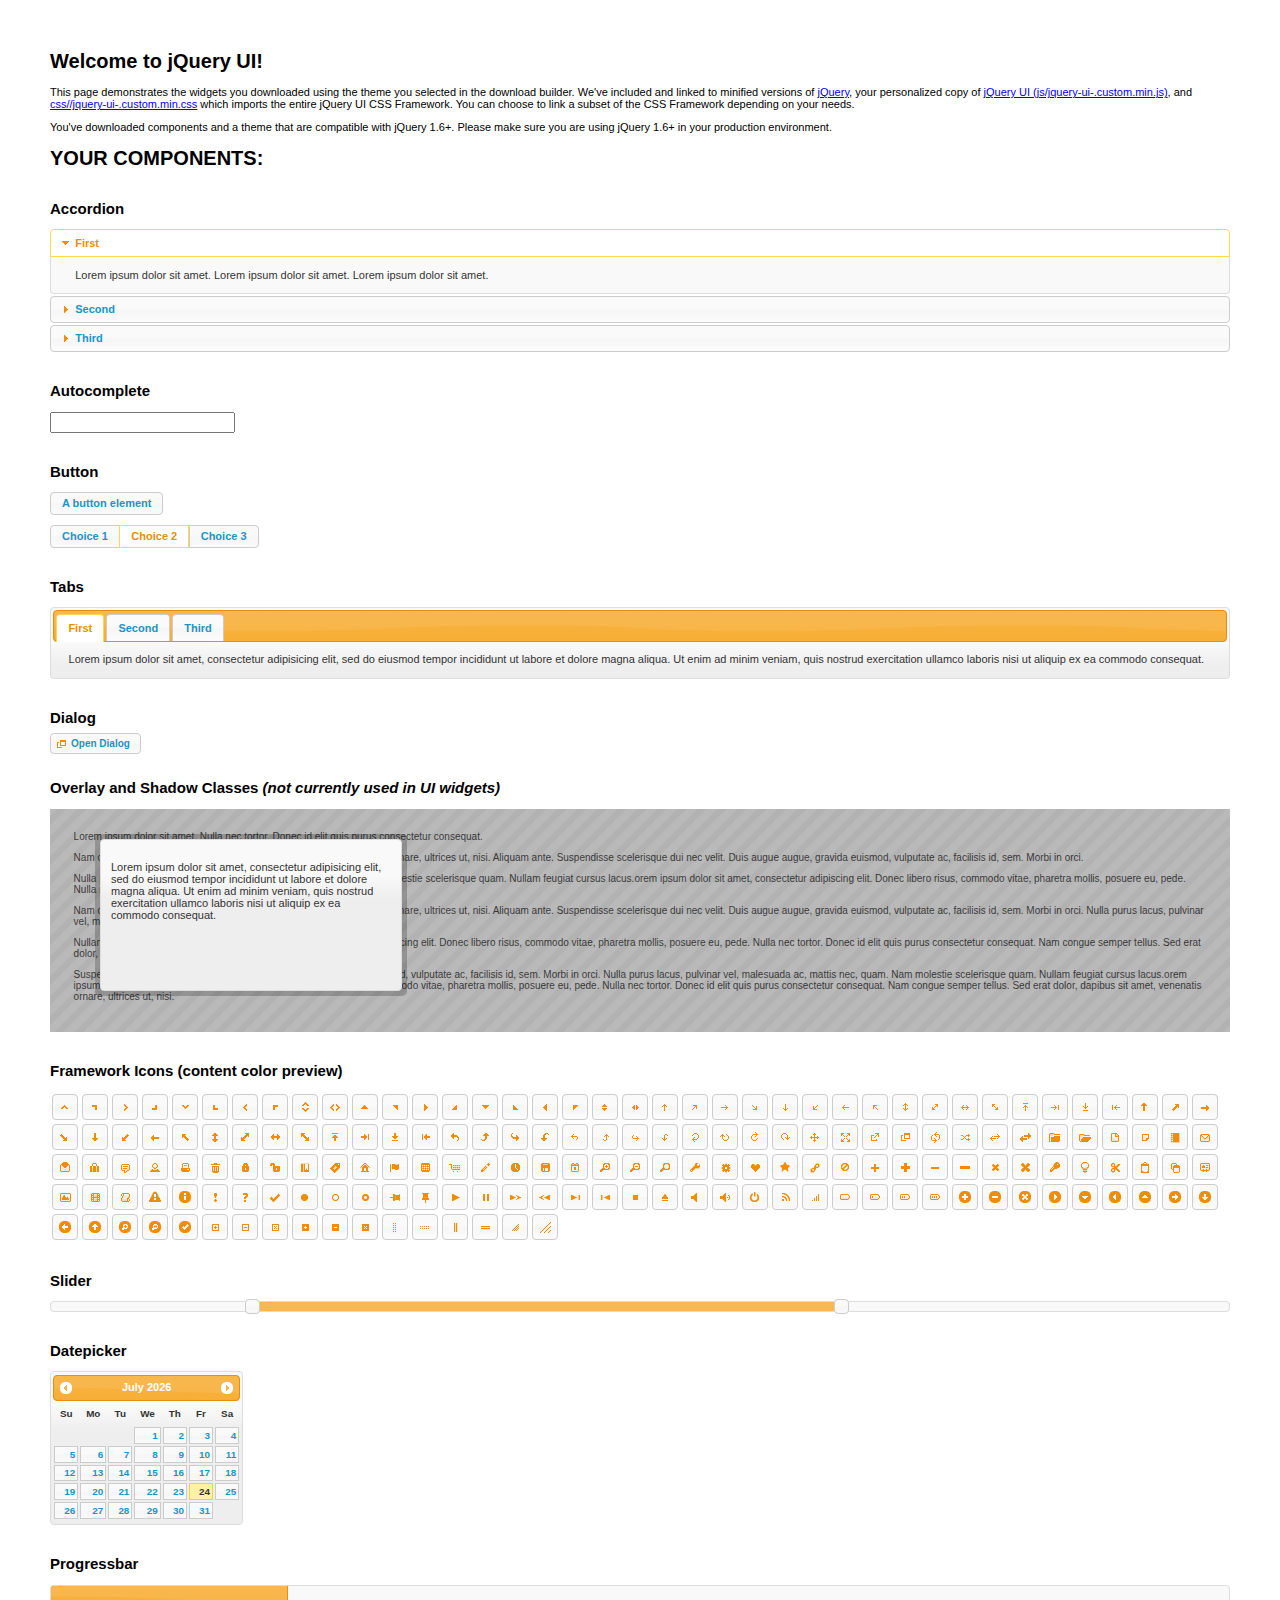
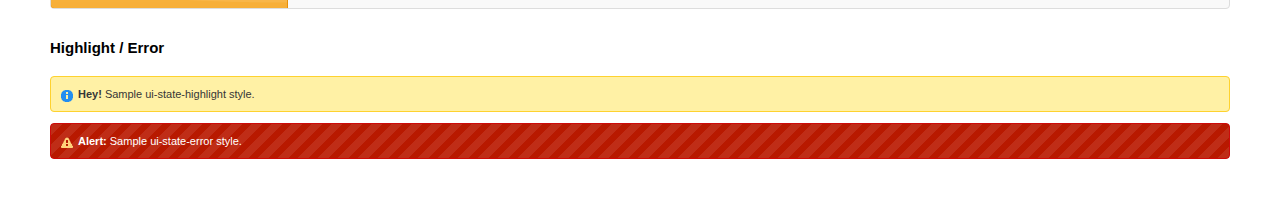
<file: NearsightedDate/public/javascripts/jquery-ui-1.10.3.custom/index.html>
<!doctype html>
<html lang="us">
<head>
	<meta charset="utf-8">
	<title>jQuery UI Example Page</title>
	<link href="css/ui-lightness/jquery-ui-1.10.3.custom.css" rel="stylesheet">
	<script src="js/jquery-1.9.1.js"></script>
	<script src="js/jquery-ui-1.10.3.custom.js"></script>
	<script>
	$(function() {
		
		$( "#accordion" ).accordion();
		

		
		var availableTags = [
			"ActionScript",
			"AppleScript",
			"Asp",
			"BASIC",
			"C",
			"C++",
			"Clojure",
			"COBOL",
			"ColdFusion",
			"Erlang",
			"Fortran",
			"Groovy",
			"Haskell",
			"Java",
			"JavaScript",
			"Lisp",
			"Perl",
			"PHP",
			"Python",
			"Ruby",
			"Scala",
			"Scheme"
		];
		$( "#autocomplete" ).autocomplete({
			source: availableTags
		});
		

		
		$( "#button" ).button();
		$( "#radioset" ).buttonset();
		

		
		$( "#tabs" ).tabs();
		

		
		$( "#dialog" ).dialog({
			autoOpen: false,
			width: 400,
			buttons: [
				{
					text: "Ok",
					click: function() {
						$( this ).dialog( "close" );
					}
				},
				{
					text: "Cancel",
					click: function() {
						$( this ).dialog( "close" );
					}
				}
			]
		});

		// Link to open the dialog
		$( "#dialog-link" ).click(function( event ) {
			$( "#dialog" ).dialog( "open" );
			event.preventDefault();
		});
		

		
		$( "#datepicker" ).datepicker({
			inline: true
		});
		

		
		$( "#slider" ).slider({
			range: true,
			values: [ 17, 67 ]
		});
		

		
		$( "#progressbar" ).progressbar({
			value: 20
		});
		

		// Hover states on the static widgets
		$( "#dialog-link, #icons li" ).hover(
			function() {
				$( this ).addClass( "ui-state-hover" );
			},
			function() {
				$( this ).removeClass( "ui-state-hover" );
			}
		);
	});
	</script>
	<style>
	body{
		font: 62.5% "Trebuchet MS", sans-serif;
		margin: 50px;
	}
	.demoHeaders {
		margin-top: 2em;
	}
	#dialog-link {
		padding: .4em 1em .4em 20px;
		text-decoration: none;
		position: relative;
	}
	#dialog-link span.ui-icon {
		margin: 0 5px 0 0;
		position: absolute;
		left: .2em;
		top: 50%;
		margin-top: -8px;
	}
	#icons {
		margin: 0;
		padding: 0;
	}
	#icons li {
		margin: 2px;
		position: relative;
		padding: 4px 0;
		cursor: pointer;
		float: left;
		list-style: none;
	}
	#icons span.ui-icon {
		float: left;
		margin: 0 4px;
	}
	.fakewindowcontain .ui-widget-overlay {
		position: absolute;
	}
	</style>
</head>
<body>

<h1>Welcome to jQuery UI!</h1>

<div class="ui-widget">
	<p>This page demonstrates the widgets you downloaded using the theme you selected in the download builder. We've included and linked to minified versions of <a href="js/jquery-1.9.1.js">jQuery</a>, your personalized copy of <a href="js/jquery-ui-.custom.min.js">jQuery UI (js/jquery-ui-.custom.min.js)</a>, and <a href="css//jquery-ui-.custom.min.css">css//jquery-ui-.custom.min.css</a> which imports the entire jQuery UI CSS Framework. You can choose to link a subset of the CSS Framework depending on your needs. </p>
	<p>You've downloaded components and a theme that are compatible with jQuery 1.6+. Please make sure you are using jQuery 1.6+ in your production environment.</p>
</div>

<h1>YOUR COMPONENTS:</h1>


<!-- Accordion -->
<h2 class="demoHeaders">Accordion</h2>
<div id="accordion">
	<h3>First</h3>
	<div>Lorem ipsum dolor sit amet. Lorem ipsum dolor sit amet. Lorem ipsum dolor sit amet.</div>
	<h3>Second</h3>
	<div>Phasellus mattis tincidunt nibh.</div>
	<h3>Third</h3>
	<div>Nam dui erat, auctor a, dignissim quis.</div>
</div>



<!-- Autocomplete -->
<h2 class="demoHeaders">Autocomplete</h2>
<div>
	<input id="autocomplete" title="type &quot;a&quot;">
</div>



<!-- Button -->
<h2 class="demoHeaders">Button</h2>
<button id="button">A button element</button>
<form style="margin-top: 1em;">
	<div id="radioset">
		<input type="radio" id="radio1" name="radio"><label for="radio1">Choice 1</label>
		<input type="radio" id="radio2" name="radio" checked="checked"><label for="radio2">Choice 2</label>
		<input type="radio" id="radio3" name="radio"><label for="radio3">Choice 3</label>
	</div>
</form>



<!-- Tabs -->
<h2 class="demoHeaders">Tabs</h2>
<div id="tabs">
	<ul>
		<li><a href="#tabs-1">First</a></li>
		<li><a href="#tabs-2">Second</a></li>
		<li><a href="#tabs-3">Third</a></li>
	</ul>
	<div id="tabs-1">Lorem ipsum dolor sit amet, consectetur adipisicing elit, sed do eiusmod tempor incididunt ut labore et dolore magna aliqua. Ut enim ad minim veniam, quis nostrud exercitation ullamco laboris nisi ut aliquip ex ea commodo consequat.</div>
	<div id="tabs-2">Phasellus mattis tincidunt nibh. Cras orci urna, blandit id, pretium vel, aliquet ornare, felis. Maecenas scelerisque sem non nisl. Fusce sed lorem in enim dictum bibendum.</div>
	<div id="tabs-3">Nam dui erat, auctor a, dignissim quis, sollicitudin eu, felis. Pellentesque nisi urna, interdum eget, sagittis et, consequat vestibulum, lacus. Mauris porttitor ullamcorper augue.</div>
</div>



<!-- Dialog NOTE: Dialog is not generated by UI in this demo so it can be visually styled in themeroller-->
<h2 class="demoHeaders">Dialog</h2>
<p><a href="#" id="dialog-link" class="ui-state-default ui-corner-all"><span class="ui-icon ui-icon-newwin"></span>Open Dialog</a></p>

<h2 class="demoHeaders">Overlay and Shadow Classes <em>(not currently used in UI widgets)</em></h2>
<div style="position: relative; width: 96%; height: 200px; padding:1% 2%; overflow:hidden;" class="fakewindowcontain">
	<p>Lorem ipsum dolor sit amet,  Nulla nec tortor. Donec id elit quis purus consectetur consequat. </p><p>Nam congue semper tellus. Sed erat dolor, dapibus sit amet, venenatis ornare, ultrices ut, nisi. Aliquam ante. Suspendisse scelerisque dui nec velit. Duis augue augue, gravida euismod, vulputate ac, facilisis id, sem. Morbi in orci. </p><p>Nulla purus lacus, pulvinar vel, malesuada ac, mattis nec, quam. Nam molestie scelerisque quam. Nullam feugiat cursus lacus.orem ipsum dolor sit amet, consectetur adipiscing elit. Donec libero risus, commodo vitae, pharetra mollis, posuere eu, pede. Nulla nec tortor. Donec id elit quis purus consectetur consequat. </p><p>Nam congue semper tellus. Sed erat dolor, dapibus sit amet, venenatis ornare, ultrices ut, nisi. Aliquam ante. Suspendisse scelerisque dui nec velit. Duis augue augue, gravida euismod, vulputate ac, facilisis id, sem. Morbi in orci. Nulla purus lacus, pulvinar vel, malesuada ac, mattis nec, quam. Nam molestie scelerisque quam. </p><p>Nullam feugiat cursus lacus.orem ipsum dolor sit amet, consectetur adipiscing elit. Donec libero risus, commodo vitae, pharetra mollis, posuere eu, pede. Nulla nec tortor. Donec id elit quis purus consectetur consequat. Nam congue semper tellus. Sed erat dolor, dapibus sit amet, venenatis ornare, ultrices ut, nisi. Aliquam ante. </p><p>Suspendisse scelerisque dui nec velit. Duis augue augue, gravida euismod, vulputate ac, facilisis id, sem. Morbi in orci. Nulla purus lacus, pulvinar vel, malesuada ac, mattis nec, quam. Nam molestie scelerisque quam. Nullam feugiat cursus lacus.orem ipsum dolor sit amet, consectetur adipiscing elit. Donec libero risus, commodo vitae, pharetra mollis, posuere eu, pede. Nulla nec tortor. Donec id elit quis purus consectetur consequat. Nam congue semper tellus. Sed erat dolor, dapibus sit amet, venenatis ornare, ultrices ut, nisi. </p>

	<!-- ui-dialog -->
	<div class="ui-overlay"><div class="ui-widget-overlay"></div><div class="ui-widget-shadow ui-corner-all" style="width: 302px; height: 152px; position: absolute; left: 50px; top: 30px;"></div></div>
	<div style="position: absolute; width: 280px; height: 130px;left: 50px; top: 30px; padding: 10px;" class="ui-widget ui-widget-content ui-corner-all">
		<div class="ui-dialog-content ui-widget-content" style="background: none; border: 0;">
			<p>Lorem ipsum dolor sit amet, consectetur adipisicing elit, sed do eiusmod tempor incididunt ut labore et dolore magna aliqua. Ut enim ad minim veniam, quis nostrud exercitation ullamco laboris nisi ut aliquip ex ea commodo consequat.</p>
		</div>
	</div>

</div>

<!-- ui-dialog -->
<div id="dialog" title="Dialog Title">
	<p>Lorem ipsum dolor sit amet, consectetur adipisicing elit, sed do eiusmod tempor incididunt ut labore et dolore magna aliqua. Ut enim ad minim veniam, quis nostrud exercitation ullamco laboris nisi ut aliquip ex ea commodo consequat.</p>
</div>



<h2 class="demoHeaders">Framework Icons (content color preview)</h2>
<ul id="icons" class="ui-widget ui-helper-clearfix">
	<li class="ui-state-default ui-corner-all" title=".ui-icon-carat-1-n"><span class="ui-icon ui-icon-carat-1-n"></span></li>
	<li class="ui-state-default ui-corner-all" title=".ui-icon-carat-1-ne"><span class="ui-icon ui-icon-carat-1-ne"></span></li>
	<li class="ui-state-default ui-corner-all" title=".ui-icon-carat-1-e"><span class="ui-icon ui-icon-carat-1-e"></span></li>
	<li class="ui-state-default ui-corner-all" title=".ui-icon-carat-1-se"><span class="ui-icon ui-icon-carat-1-se"></span></li>
	<li class="ui-state-default ui-corner-all" title=".ui-icon-carat-1-s"><span class="ui-icon ui-icon-carat-1-s"></span></li>
	<li class="ui-state-default ui-corner-all" title=".ui-icon-carat-1-sw"><span class="ui-icon ui-icon-carat-1-sw"></span></li>
	<li class="ui-state-default ui-corner-all" title=".ui-icon-carat-1-w"><span class="ui-icon ui-icon-carat-1-w"></span></li>
	<li class="ui-state-default ui-corner-all" title=".ui-icon-carat-1-nw"><span class="ui-icon ui-icon-carat-1-nw"></span></li>
	<li class="ui-state-default ui-corner-all" title=".ui-icon-carat-2-n-s"><span class="ui-icon ui-icon-carat-2-n-s"></span></li>
	<li class="ui-state-default ui-corner-all" title=".ui-icon-carat-2-e-w"><span class="ui-icon ui-icon-carat-2-e-w"></span></li>
	<li class="ui-state-default ui-corner-all" title=".ui-icon-triangle-1-n"><span class="ui-icon ui-icon-triangle-1-n"></span></li>
	<li class="ui-state-default ui-corner-all" title=".ui-icon-triangle-1-ne"><span class="ui-icon ui-icon-triangle-1-ne"></span></li>
	<li class="ui-state-default ui-corner-all" title=".ui-icon-triangle-1-e"><span class="ui-icon ui-icon-triangle-1-e"></span></li>
	<li class="ui-state-default ui-corner-all" title=".ui-icon-triangle-1-se"><span class="ui-icon ui-icon-triangle-1-se"></span></li>
	<li class="ui-state-default ui-corner-all" title=".ui-icon-triangle-1-s"><span class="ui-icon ui-icon-triangle-1-s"></span></li>
	<li class="ui-state-default ui-corner-all" title=".ui-icon-triangle-1-sw"><span class="ui-icon ui-icon-triangle-1-sw"></span></li>
	<li class="ui-state-default ui-corner-all" title=".ui-icon-triangle-1-w"><span class="ui-icon ui-icon-triangle-1-w"></span></li>
	<li class="ui-state-default ui-corner-all" title=".ui-icon-triangle-1-nw"><span class="ui-icon ui-icon-triangle-1-nw"></span></li>
	<li class="ui-state-default ui-corner-all" title=".ui-icon-triangle-2-n-s"><span class="ui-icon ui-icon-triangle-2-n-s"></span></li>
	<li class="ui-state-default ui-corner-all" title=".ui-icon-triangle-2-e-w"><span class="ui-icon ui-icon-triangle-2-e-w"></span></li>
	<li class="ui-state-default ui-corner-all" title=".ui-icon-arrow-1-n"><span class="ui-icon ui-icon-arrow-1-n"></span></li>
	<li class="ui-state-default ui-corner-all" title=".ui-icon-arrow-1-ne"><span class="ui-icon ui-icon-arrow-1-ne"></span></li>
	<li class="ui-state-default ui-corner-all" title=".ui-icon-arrow-1-e"><span class="ui-icon ui-icon-arrow-1-e"></span></li>
	<li class="ui-state-default ui-corner-all" title=".ui-icon-arrow-1-se"><span class="ui-icon ui-icon-arrow-1-se"></span></li>
	<li class="ui-state-default ui-corner-all" title=".ui-icon-arrow-1-s"><span class="ui-icon ui-icon-arrow-1-s"></span></li>
	<li class="ui-state-default ui-corner-all" title=".ui-icon-arrow-1-sw"><span class="ui-icon ui-icon-arrow-1-sw"></span></li>
	<li class="ui-state-default ui-corner-all" title=".ui-icon-arrow-1-w"><span class="ui-icon ui-icon-arrow-1-w"></span></li>
	<li class="ui-state-default ui-corner-all" title=".ui-icon-arrow-1-nw"><span class="ui-icon ui-icon-arrow-1-nw"></span></li>
	<li class="ui-state-default ui-corner-all" title=".ui-icon-arrow-2-n-s"><span class="ui-icon ui-icon-arrow-2-n-s"></span></li>
	<li class="ui-state-default ui-corner-all" title=".ui-icon-arrow-2-ne-sw"><span class="ui-icon ui-icon-arrow-2-ne-sw"></span></li>
	<li class="ui-state-default ui-corner-all" title=".ui-icon-arrow-2-e-w"><span class="ui-icon ui-icon-arrow-2-e-w"></span></li>
	<li class="ui-state-default ui-corner-all" title=".ui-icon-arrow-2-se-nw"><span class="ui-icon ui-icon-arrow-2-se-nw"></span></li>
	<li class="ui-state-default ui-corner-all" title=".ui-icon-arrowstop-1-n"><span class="ui-icon ui-icon-arrowstop-1-n"></span></li>
	<li class="ui-state-default ui-corner-all" title=".ui-icon-arrowstop-1-e"><span class="ui-icon ui-icon-arrowstop-1-e"></span></li>
	<li class="ui-state-default ui-corner-all" title=".ui-icon-arrowstop-1-s"><span class="ui-icon ui-icon-arrowstop-1-s"></span></li>
	<li class="ui-state-default ui-corner-all" title=".ui-icon-arrowstop-1-w"><span class="ui-icon ui-icon-arrowstop-1-w"></span></li>
	<li class="ui-state-default ui-corner-all" title=".ui-icon-arrowthick-1-n"><span class="ui-icon ui-icon-arrowthick-1-n"></span></li>
	<li class="ui-state-default ui-corner-all" title=".ui-icon-arrowthick-1-ne"><span class="ui-icon ui-icon-arrowthick-1-ne"></span></li>
	<li class="ui-state-default ui-corner-all" title=".ui-icon-arrowthick-1-e"><span class="ui-icon ui-icon-arrowthick-1-e"></span></li>
	<li class="ui-state-default ui-corner-all" title=".ui-icon-arrowthick-1-se"><span class="ui-icon ui-icon-arrowthick-1-se"></span></li>
	<li class="ui-state-default ui-corner-all" title=".ui-icon-arrowthick-1-s"><span class="ui-icon ui-icon-arrowthick-1-s"></span></li>
	<li class="ui-state-default ui-corner-all" title=".ui-icon-arrowthick-1-sw"><span class="ui-icon ui-icon-arrowthick-1-sw"></span></li>
	<li class="ui-state-default ui-corner-all" title=".ui-icon-arrowthick-1-w"><span class="ui-icon ui-icon-arrowthick-1-w"></span></li>
	<li class="ui-state-default ui-corner-all" title=".ui-icon-arrowthick-1-nw"><span class="ui-icon ui-icon-arrowthick-1-nw"></span></li>
	<li class="ui-state-default ui-corner-all" title=".ui-icon-arrowthick-2-n-s"><span class="ui-icon ui-icon-arrowthick-2-n-s"></span></li>
	<li class="ui-state-default ui-corner-all" title=".ui-icon-arrowthick-2-ne-sw"><span class="ui-icon ui-icon-arrowthick-2-ne-sw"></span></li>
	<li class="ui-state-default ui-corner-all" title=".ui-icon-arrowthick-2-e-w"><span class="ui-icon ui-icon-arrowthick-2-e-w"></span></li>
	<li class="ui-state-default ui-corner-all" title=".ui-icon-arrowthick-2-se-nw"><span class="ui-icon ui-icon-arrowthick-2-se-nw"></span></li>
	<li class="ui-state-default ui-corner-all" title=".ui-icon-arrowthickstop-1-n"><span class="ui-icon ui-icon-arrowthickstop-1-n"></span></li>
	<li class="ui-state-default ui-corner-all" title=".ui-icon-arrowthickstop-1-e"><span class="ui-icon ui-icon-arrowthickstop-1-e"></span></li>
	<li class="ui-state-default ui-corner-all" title=".ui-icon-arrowthickstop-1-s"><span class="ui-icon ui-icon-arrowthickstop-1-s"></span></li>
	<li class="ui-state-default ui-corner-all" title=".ui-icon-arrowthickstop-1-w"><span class="ui-icon ui-icon-arrowthickstop-1-w"></span></li>
	<li class="ui-state-default ui-corner-all" title=".ui-icon-arrowreturnthick-1-w"><span class="ui-icon ui-icon-arrowreturnthick-1-w"></span></li>
	<li class="ui-state-default ui-corner-all" title=".ui-icon-arrowreturnthick-1-n"><span class="ui-icon ui-icon-arrowreturnthick-1-n"></span></li>
	<li class="ui-state-default ui-corner-all" title=".ui-icon-arrowreturnthick-1-e"><span class="ui-icon ui-icon-arrowreturnthick-1-e"></span></li>
	<li class="ui-state-default ui-corner-all" title=".ui-icon-arrowreturnthick-1-s"><span class="ui-icon ui-icon-arrowreturnthick-1-s"></span></li>
	<li class="ui-state-default ui-corner-all" title=".ui-icon-arrowreturn-1-w"><span class="ui-icon ui-icon-arrowreturn-1-w"></span></li>
	<li class="ui-state-default ui-corner-all" title=".ui-icon-arrowreturn-1-n"><span class="ui-icon ui-icon-arrowreturn-1-n"></span></li>
	<li class="ui-state-default ui-corner-all" title=".ui-icon-arrowreturn-1-e"><span class="ui-icon ui-icon-arrowreturn-1-e"></span></li>
	<li class="ui-state-default ui-corner-all" title=".ui-icon-arrowreturn-1-s"><span class="ui-icon ui-icon-arrowreturn-1-s"></span></li>
	<li class="ui-state-default ui-corner-all" title=".ui-icon-arrowrefresh-1-w"><span class="ui-icon ui-icon-arrowrefresh-1-w"></span></li>
	<li class="ui-state-default ui-corner-all" title=".ui-icon-arrowrefresh-1-n"><span class="ui-icon ui-icon-arrowrefresh-1-n"></span></li>
	<li class="ui-state-default ui-corner-all" title=".ui-icon-arrowrefresh-1-e"><span class="ui-icon ui-icon-arrowrefresh-1-e"></span></li>
	<li class="ui-state-default ui-corner-all" title=".ui-icon-arrowrefresh-1-s"><span class="ui-icon ui-icon-arrowrefresh-1-s"></span></li>
	<li class="ui-state-default ui-corner-all" title=".ui-icon-arrow-4"><span class="ui-icon ui-icon-arrow-4"></span></li>
	<li class="ui-state-default ui-corner-all" title=".ui-icon-arrow-4-diag"><span class="ui-icon ui-icon-arrow-4-diag"></span></li>
	<li class="ui-state-default ui-corner-all" title=".ui-icon-extlink"><span class="ui-icon ui-icon-extlink"></span></li>
	<li class="ui-state-default ui-corner-all" title=".ui-icon-newwin"><span class="ui-icon ui-icon-newwin"></span></li>
	<li class="ui-state-default ui-corner-all" title=".ui-icon-refresh"><span class="ui-icon ui-icon-refresh"></span></li>
	<li class="ui-state-default ui-corner-all" title=".ui-icon-shuffle"><span class="ui-icon ui-icon-shuffle"></span></li>
	<li class="ui-state-default ui-corner-all" title=".ui-icon-transfer-e-w"><span class="ui-icon ui-icon-transfer-e-w"></span></li>
	<li class="ui-state-default ui-corner-all" title=".ui-icon-transferthick-e-w"><span class="ui-icon ui-icon-transferthick-e-w"></span></li>
	<li class="ui-state-default ui-corner-all" title=".ui-icon-folder-collapsed"><span class="ui-icon ui-icon-folder-collapsed"></span></li>
	<li class="ui-state-default ui-corner-all" title=".ui-icon-folder-open"><span class="ui-icon ui-icon-folder-open"></span></li>
	<li class="ui-state-default ui-corner-all" title=".ui-icon-document"><span class="ui-icon ui-icon-document"></span></li>
	<li class="ui-state-default ui-corner-all" title=".ui-icon-document-b"><span class="ui-icon ui-icon-document-b"></span></li>
	<li class="ui-state-default ui-corner-all" title=".ui-icon-note"><span class="ui-icon ui-icon-note"></span></li>
	<li class="ui-state-default ui-corner-all" title=".ui-icon-mail-closed"><span class="ui-icon ui-icon-mail-closed"></span></li>
	<li class="ui-state-default ui-corner-all" title=".ui-icon-mail-open"><span class="ui-icon ui-icon-mail-open"></span></li>
	<li class="ui-state-default ui-corner-all" title=".ui-icon-suitcase"><span class="ui-icon ui-icon-suitcase"></span></li>
	<li class="ui-state-default ui-corner-all" title=".ui-icon-comment"><span class="ui-icon ui-icon-comment"></span></li>
	<li class="ui-state-default ui-corner-all" title=".ui-icon-person"><span class="ui-icon ui-icon-person"></span></li>
	<li class="ui-state-default ui-corner-all" title=".ui-icon-print"><span class="ui-icon ui-icon-print"></span></li>
	<li class="ui-state-default ui-corner-all" title=".ui-icon-trash"><span class="ui-icon ui-icon-trash"></span></li>
	<li class="ui-state-default ui-corner-all" title=".ui-icon-locked"><span class="ui-icon ui-icon-locked"></span></li>
	<li class="ui-state-default ui-corner-all" title=".ui-icon-unlocked"><span class="ui-icon ui-icon-unlocked"></span></li>
	<li class="ui-state-default ui-corner-all" title=".ui-icon-bookmark"><span class="ui-icon ui-icon-bookmark"></span></li>
	<li class="ui-state-default ui-corner-all" title=".ui-icon-tag"><span class="ui-icon ui-icon-tag"></span></li>
	<li class="ui-state-default ui-corner-all" title=".ui-icon-home"><span class="ui-icon ui-icon-home"></span></li>
	<li class="ui-state-default ui-corner-all" title=".ui-icon-flag"><span class="ui-icon ui-icon-flag"></span></li>
	<li class="ui-state-default ui-corner-all" title=".ui-icon-calculator"><span class="ui-icon ui-icon-calculator"></span></li>
	<li class="ui-state-default ui-corner-all" title=".ui-icon-cart"><span class="ui-icon ui-icon-cart"></span></li>
	<li class="ui-state-default ui-corner-all" title=".ui-icon-pencil"><span class="ui-icon ui-icon-pencil"></span></li>
	<li class="ui-state-default ui-corner-all" title=".ui-icon-clock"><span class="ui-icon ui-icon-clock"></span></li>
	<li class="ui-state-default ui-corner-all" title=".ui-icon-disk"><span class="ui-icon ui-icon-disk"></span></li>
	<li class="ui-state-default ui-corner-all" title=".ui-icon-calendar"><span class="ui-icon ui-icon-calendar"></span></li>
	<li class="ui-state-default ui-corner-all" title=".ui-icon-zoomin"><span class="ui-icon ui-icon-zoomin"></span></li>
	<li class="ui-state-default ui-corner-all" title=".ui-icon-zoomout"><span class="ui-icon ui-icon-zoomout"></span></li>
	<li class="ui-state-default ui-corner-all" title=".ui-icon-search"><span class="ui-icon ui-icon-search"></span></li>
	<li class="ui-state-default ui-corner-all" title=".ui-icon-wrench"><span class="ui-icon ui-icon-wrench"></span></li>
	<li class="ui-state-default ui-corner-all" title=".ui-icon-gear"><span class="ui-icon ui-icon-gear"></span></li>
	<li class="ui-state-default ui-corner-all" title=".ui-icon-heart"><span class="ui-icon ui-icon-heart"></span></li>
	<li class="ui-state-default ui-corner-all" title=".ui-icon-star"><span class="ui-icon ui-icon-star"></span></li>
	<li class="ui-state-default ui-corner-all" title=".ui-icon-link"><span class="ui-icon ui-icon-link"></span></li>
	<li class="ui-state-default ui-corner-all" title=".ui-icon-cancel"><span class="ui-icon ui-icon-cancel"></span></li>
	<li class="ui-state-default ui-corner-all" title=".ui-icon-plus"><span class="ui-icon ui-icon-plus"></span></li>
	<li class="ui-state-default ui-corner-all" title=".ui-icon-plusthick"><span class="ui-icon ui-icon-plusthick"></span></li>
	<li class="ui-state-default ui-corner-all" title=".ui-icon-minus"><span class="ui-icon ui-icon-minus"></span></li>
	<li class="ui-state-default ui-corner-all" title=".ui-icon-minusthick"><span class="ui-icon ui-icon-minusthick"></span></li>
	<li class="ui-state-default ui-corner-all" title=".ui-icon-close"><span class="ui-icon ui-icon-close"></span></li>
	<li class="ui-state-default ui-corner-all" title=".ui-icon-closethick"><span class="ui-icon ui-icon-closethick"></span></li>
	<li class="ui-state-default ui-corner-all" title=".ui-icon-key"><span class="ui-icon ui-icon-key"></span></li>
	<li class="ui-state-default ui-corner-all" title=".ui-icon-lightbulb"><span class="ui-icon ui-icon-lightbulb"></span></li>
	<li class="ui-state-default ui-corner-all" title=".ui-icon-scissors"><span class="ui-icon ui-icon-scissors"></span></li>
	<li class="ui-state-default ui-corner-all" title=".ui-icon-clipboard"><span class="ui-icon ui-icon-clipboard"></span></li>
	<li class="ui-state-default ui-corner-all" title=".ui-icon-copy"><span class="ui-icon ui-icon-copy"></span></li>
	<li class="ui-state-default ui-corner-all" title=".ui-icon-contact"><span class="ui-icon ui-icon-contact"></span></li>
	<li class="ui-state-default ui-corner-all" title=".ui-icon-image"><span class="ui-icon ui-icon-image"></span></li>
	<li class="ui-state-default ui-corner-all" title=".ui-icon-video"><span class="ui-icon ui-icon-video"></span></li>
	<li class="ui-state-default ui-corner-all" title=".ui-icon-script"><span class="ui-icon ui-icon-script"></span></li>
	<li class="ui-state-default ui-corner-all" title=".ui-icon-alert"><span class="ui-icon ui-icon-alert"></span></li>
	<li class="ui-state-default ui-corner-all" title=".ui-icon-info"><span class="ui-icon ui-icon-info"></span></li>
	<li class="ui-state-default ui-corner-all" title=".ui-icon-notice"><span class="ui-icon ui-icon-notice"></span></li>
	<li class="ui-state-default ui-corner-all" title=".ui-icon-help"><span class="ui-icon ui-icon-help"></span></li>
	<li class="ui-state-default ui-corner-all" title=".ui-icon-check"><span class="ui-icon ui-icon-check"></span></li>
	<li class="ui-state-default ui-corner-all" title=".ui-icon-bullet"><span class="ui-icon ui-icon-bullet"></span></li>
	<li class="ui-state-default ui-corner-all" title=".ui-icon-radio-off"><span class="ui-icon ui-icon-radio-off"></span></li>
	<li class="ui-state-default ui-corner-all" title=".ui-icon-radio-on"><span class="ui-icon ui-icon-radio-on"></span></li>
	<li class="ui-state-default ui-corner-all" title=".ui-icon-pin-w"><span class="ui-icon ui-icon-pin-w"></span></li>
	<li class="ui-state-default ui-corner-all" title=".ui-icon-pin-s"><span class="ui-icon ui-icon-pin-s"></span></li>
	<li class="ui-state-default ui-corner-all" title=".ui-icon-play"><span class="ui-icon ui-icon-play"></span></li>
	<li class="ui-state-default ui-corner-all" title=".ui-icon-pause"><span class="ui-icon ui-icon-pause"></span></li>
	<li class="ui-state-default ui-corner-all" title=".ui-icon-seek-next"><span class="ui-icon ui-icon-seek-next"></span></li>
	<li class="ui-state-default ui-corner-all" title=".ui-icon-seek-prev"><span class="ui-icon ui-icon-seek-prev"></span></li>
	<li class="ui-state-default ui-corner-all" title=".ui-icon-seek-end"><span class="ui-icon ui-icon-seek-end"></span></li>
	<li class="ui-state-default ui-corner-all" title=".ui-icon-seek-first"><span class="ui-icon ui-icon-seek-first"></span></li>
	<li class="ui-state-default ui-corner-all" title=".ui-icon-stop"><span class="ui-icon ui-icon-stop"></span></li>
	<li class="ui-state-default ui-corner-all" title=".ui-icon-eject"><span class="ui-icon ui-icon-eject"></span></li>
	<li class="ui-state-default ui-corner-all" title=".ui-icon-volume-off"><span class="ui-icon ui-icon-volume-off"></span></li>
	<li class="ui-state-default ui-corner-all" title=".ui-icon-volume-on"><span class="ui-icon ui-icon-volume-on"></span></li>
	<li class="ui-state-default ui-corner-all" title=".ui-icon-power"><span class="ui-icon ui-icon-power"></span></li>
	<li class="ui-state-default ui-corner-all" title=".ui-icon-signal-diag"><span class="ui-icon ui-icon-signal-diag"></span></li>
	<li class="ui-state-default ui-corner-all" title=".ui-icon-signal"><span class="ui-icon ui-icon-signal"></span></li>
	<li class="ui-state-default ui-corner-all" title=".ui-icon-battery-0"><span class="ui-icon ui-icon-battery-0"></span></li>
	<li class="ui-state-default ui-corner-all" title=".ui-icon-battery-1"><span class="ui-icon ui-icon-battery-1"></span></li>
	<li class="ui-state-default ui-corner-all" title=".ui-icon-battery-2"><span class="ui-icon ui-icon-battery-2"></span></li>
	<li class="ui-state-default ui-corner-all" title=".ui-icon-battery-3"><span class="ui-icon ui-icon-battery-3"></span></li>
	<li class="ui-state-default ui-corner-all" title=".ui-icon-circle-plus"><span class="ui-icon ui-icon-circle-plus"></span></li>
	<li class="ui-state-default ui-corner-all" title=".ui-icon-circle-minus"><span class="ui-icon ui-icon-circle-minus"></span></li>
	<li class="ui-state-default ui-corner-all" title=".ui-icon-circle-close"><span class="ui-icon ui-icon-circle-close"></span></li>
	<li class="ui-state-default ui-corner-all" title=".ui-icon-circle-triangle-e"><span class="ui-icon ui-icon-circle-triangle-e"></span></li>
	<li class="ui-state-default ui-corner-all" title=".ui-icon-circle-triangle-s"><span class="ui-icon ui-icon-circle-triangle-s"></span></li>
	<li class="ui-state-default ui-corner-all" title=".ui-icon-circle-triangle-w"><span class="ui-icon ui-icon-circle-triangle-w"></span></li>
	<li class="ui-state-default ui-corner-all" title=".ui-icon-circle-triangle-n"><span class="ui-icon ui-icon-circle-triangle-n"></span></li>
	<li class="ui-state-default ui-corner-all" title=".ui-icon-circle-arrow-e"><span class="ui-icon ui-icon-circle-arrow-e"></span></li>
	<li class="ui-state-default ui-corner-all" title=".ui-icon-circle-arrow-s"><span class="ui-icon ui-icon-circle-arrow-s"></span></li>
	<li class="ui-state-default ui-corner-all" title=".ui-icon-circle-arrow-w"><span class="ui-icon ui-icon-circle-arrow-w"></span></li>
	<li class="ui-state-default ui-corner-all" title=".ui-icon-circle-arrow-n"><span class="ui-icon ui-icon-circle-arrow-n"></span></li>
	<li class="ui-state-default ui-corner-all" title=".ui-icon-circle-zoomin"><span class="ui-icon ui-icon-circle-zoomin"></span></li>
	<li class="ui-state-default ui-corner-all" title=".ui-icon-circle-zoomout"><span class="ui-icon ui-icon-circle-zoomout"></span></li>
	<li class="ui-state-default ui-corner-all" title=".ui-icon-circle-check"><span class="ui-icon ui-icon-circle-check"></span></li>
	<li class="ui-state-default ui-corner-all" title=".ui-icon-circlesmall-plus"><span class="ui-icon ui-icon-circlesmall-plus"></span></li>
	<li class="ui-state-default ui-corner-all" title=".ui-icon-circlesmall-minus"><span class="ui-icon ui-icon-circlesmall-minus"></span></li>
	<li class="ui-state-default ui-corner-all" title=".ui-icon-circlesmall-close"><span class="ui-icon ui-icon-circlesmall-close"></span></li>
	<li class="ui-state-default ui-corner-all" title=".ui-icon-squaresmall-plus"><span class="ui-icon ui-icon-squaresmall-plus"></span></li>
	<li class="ui-state-default ui-corner-all" title=".ui-icon-squaresmall-minus"><span class="ui-icon ui-icon-squaresmall-minus"></span></li>
	<li class="ui-state-default ui-corner-all" title=".ui-icon-squaresmall-close"><span class="ui-icon ui-icon-squaresmall-close"></span></li>
	<li class="ui-state-default ui-corner-all" title=".ui-icon-grip-dotted-vertical"><span class="ui-icon ui-icon-grip-dotted-vertical"></span></li>
	<li class="ui-state-default ui-corner-all" title=".ui-icon-grip-dotted-horizontal"><span class="ui-icon ui-icon-grip-dotted-horizontal"></span></li>
	<li class="ui-state-default ui-corner-all" title=".ui-icon-grip-solid-vertical"><span class="ui-icon ui-icon-grip-solid-vertical"></span></li>
	<li class="ui-state-default ui-corner-all" title=".ui-icon-grip-solid-horizontal"><span class="ui-icon ui-icon-grip-solid-horizontal"></span></li>
	<li class="ui-state-default ui-corner-all" title=".ui-icon-gripsmall-diagonal-se"><span class="ui-icon ui-icon-gripsmall-diagonal-se"></span></li>
	<li class="ui-state-default ui-corner-all" title=".ui-icon-grip-diagonal-se"><span class="ui-icon ui-icon-grip-diagonal-se"></span></li>
</ul>


<!-- Slider -->
<h2 class="demoHeaders">Slider</h2>
<div id="slider"></div>



<!-- Datepicker -->
<h2 class="demoHeaders">Datepicker</h2>
<div id="datepicker"></div>



<!-- Progressbar -->
<h2 class="demoHeaders">Progressbar</h2>
<div id="progressbar"></div>


<!-- Highlight / Error -->
<h2 class="demoHeaders">Highlight / Error</h2>
<div class="ui-widget">
	<div class="ui-state-highlight ui-corner-all" style="margin-top: 20px; padding: 0 .7em;">
		<p><span class="ui-icon ui-icon-info" style="float: left; margin-right: .3em;"></span>
		<strong>Hey!</strong> Sample ui-state-highlight style.</p>
	</div>
</div>
<br>
<div class="ui-widget">
	<div class="ui-state-error ui-corner-all" style="padding: 0 .7em;">
		<p><span class="ui-icon ui-icon-alert" style="float: left; margin-right: .3em;"></span>
		<strong>Alert:</strong> Sample ui-state-error style.</p>
	</div>
</div>

</body>
</html>
</file>
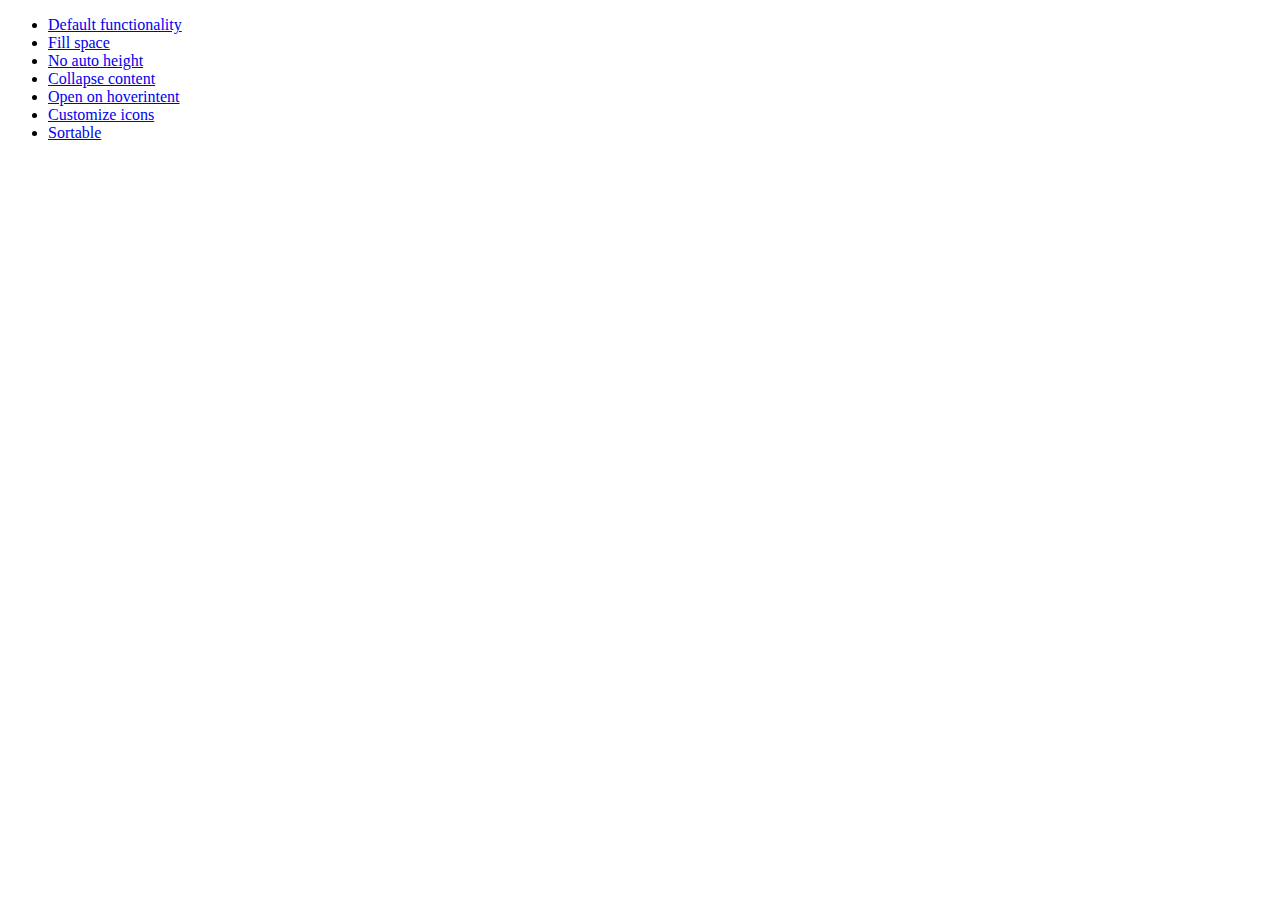
<file: NearsightedDate/public/javascripts/jquery-ui-1.10.3.custom/development-bundle/demos/accordion/index.html>
<!doctype html>
<html lang="en">
<head>
	<meta charset="utf-8">
	<title>jQuery UI Accordion Demos</title>
</head>
<body>

<ul>
	<li><a href="default.html">Default functionality</a></li>
	<li><a href="fillspace.html">Fill space</a></li>
	<li><a href="no-auto-height.html">No auto height</a></li>
	<li><a href="collapsible.html">Collapse content</a></li>
	<li><a href="hoverintent.html">Open on hoverintent</a></li>
	<li><a href="custom-icons.html">Customize icons</a></li>
	<li><a href="sortable.html">Sortable</a></li>
</ul>

</body>
</html>
</file>
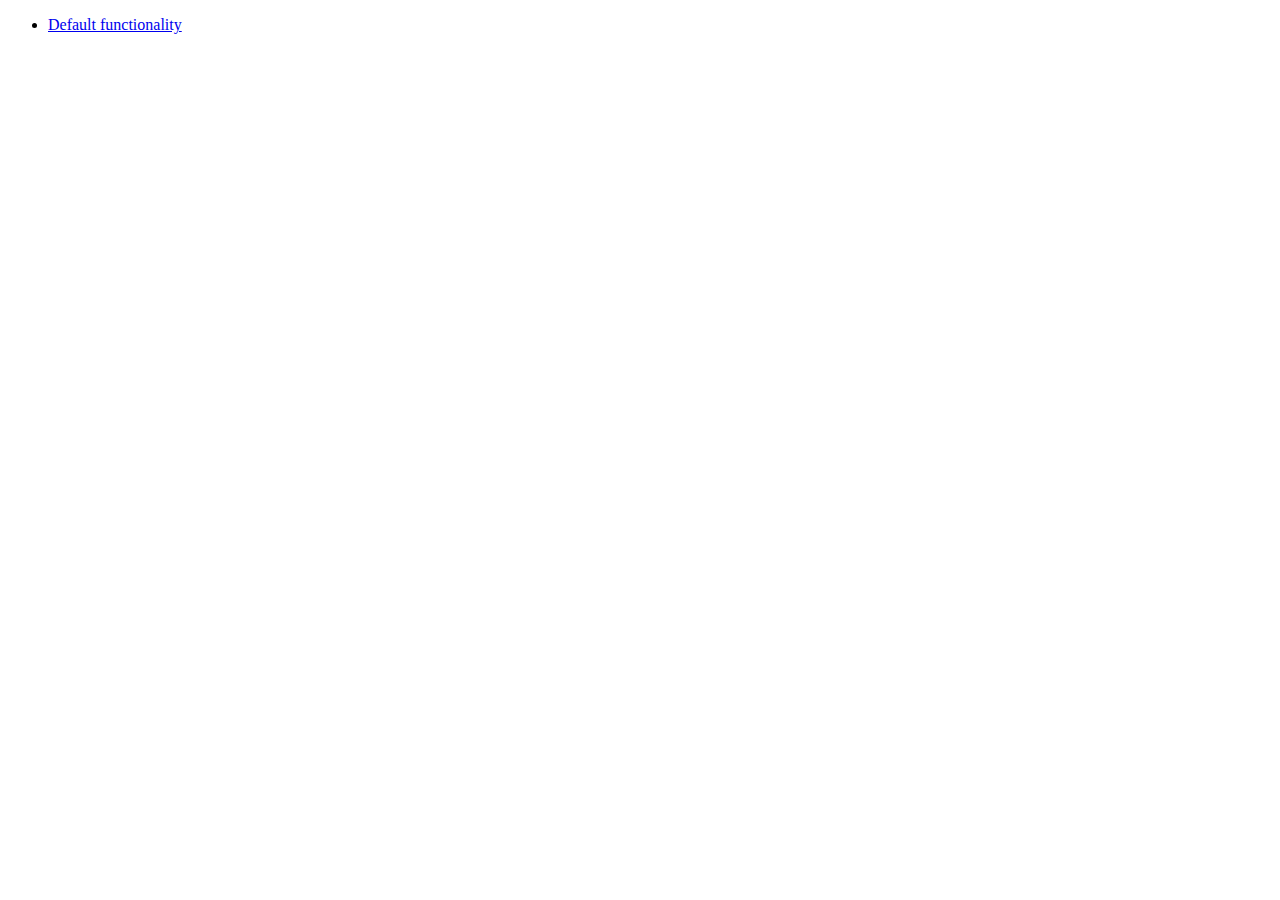
<file: NearsightedDate/public/javascripts/jquery-ui-1.10.3.custom/development-bundle/demos/addClass/index.html>
<!doctype html>
<html lang="en">
<head>
	<meta charset="utf-8">
	<title>jQuery UI Effects Demos</title>
</head>
<body>

<ul>
	<li><a href="default.html">Default functionality</a></li>
</ul>

</body>
</html>
</file>
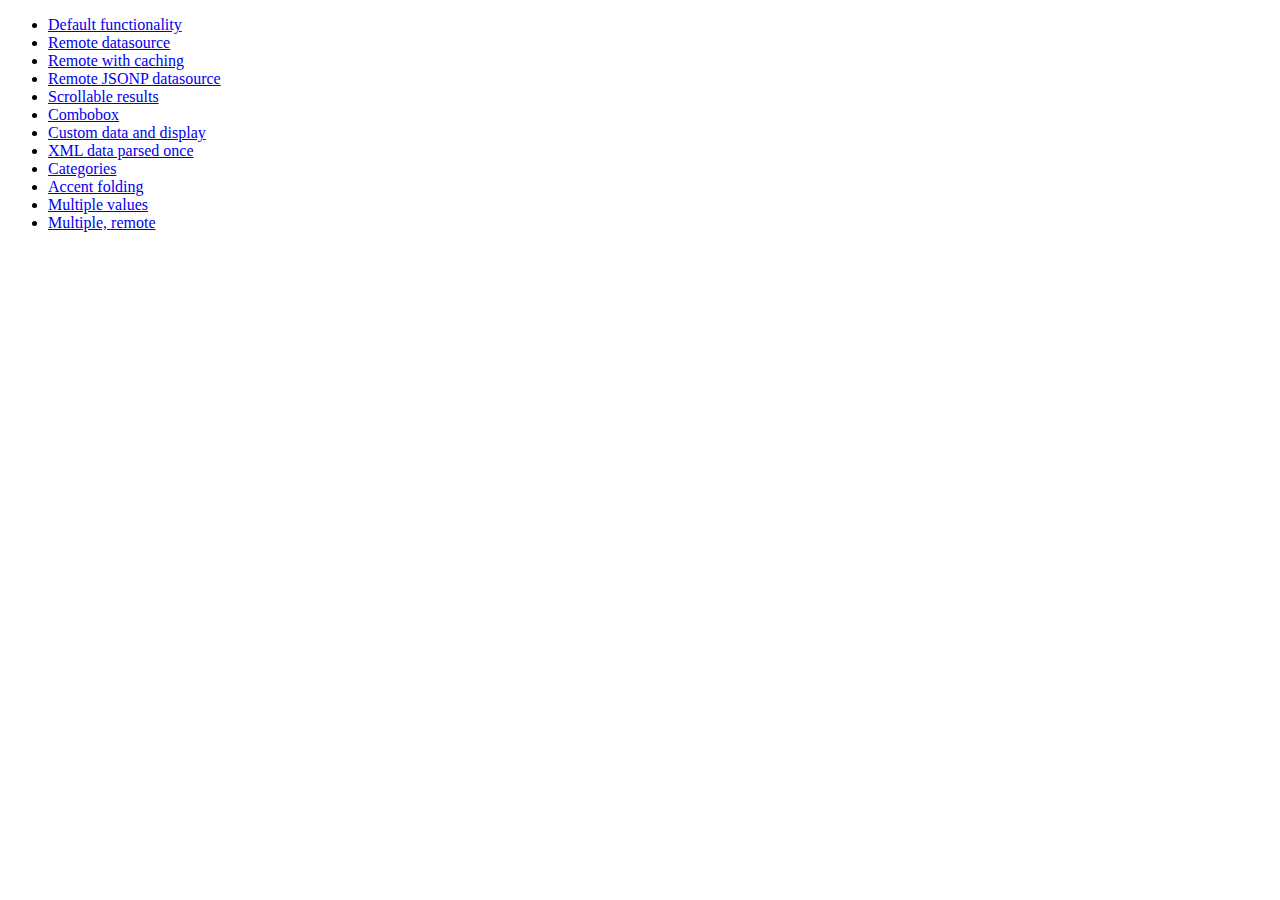
<file: NearsightedDate/public/javascripts/jquery-ui-1.10.3.custom/development-bundle/demos/autocomplete/index.html>
<!doctype html>
<html lang="en">
<head>
	<meta charset="utf-8">
	<title>jQuery UI Autocomplete Demos</title>
</head>
<body>

<ul>
	<li><a href="default.html">Default functionality</a></li>
	<li><a href="remote.html">Remote datasource</a></li>
	<li><a href="remote-with-cache.html">Remote with caching</a></li>
	<li><a href="remote-jsonp.html">Remote JSONP datasource</a></li>
	<li><a href="maxheight.html">Scrollable results</a></li>
	<li><a href="combobox.html">Combobox</a></li>
	<li><a href="custom-data.html">Custom data and display</a></li>
	<li><a href="xml.html">XML data parsed once</a></li>
	<li><a href="categories.html">Categories</a></li>
	<li><a href="folding.html">Accent folding</a></li>
	<li><a href="multiple.html">Multiple values</a></li>
	<li><a href="multiple-remote.html">Multiple, remote</a></li>
</ul>

</body>
</html>
</file>
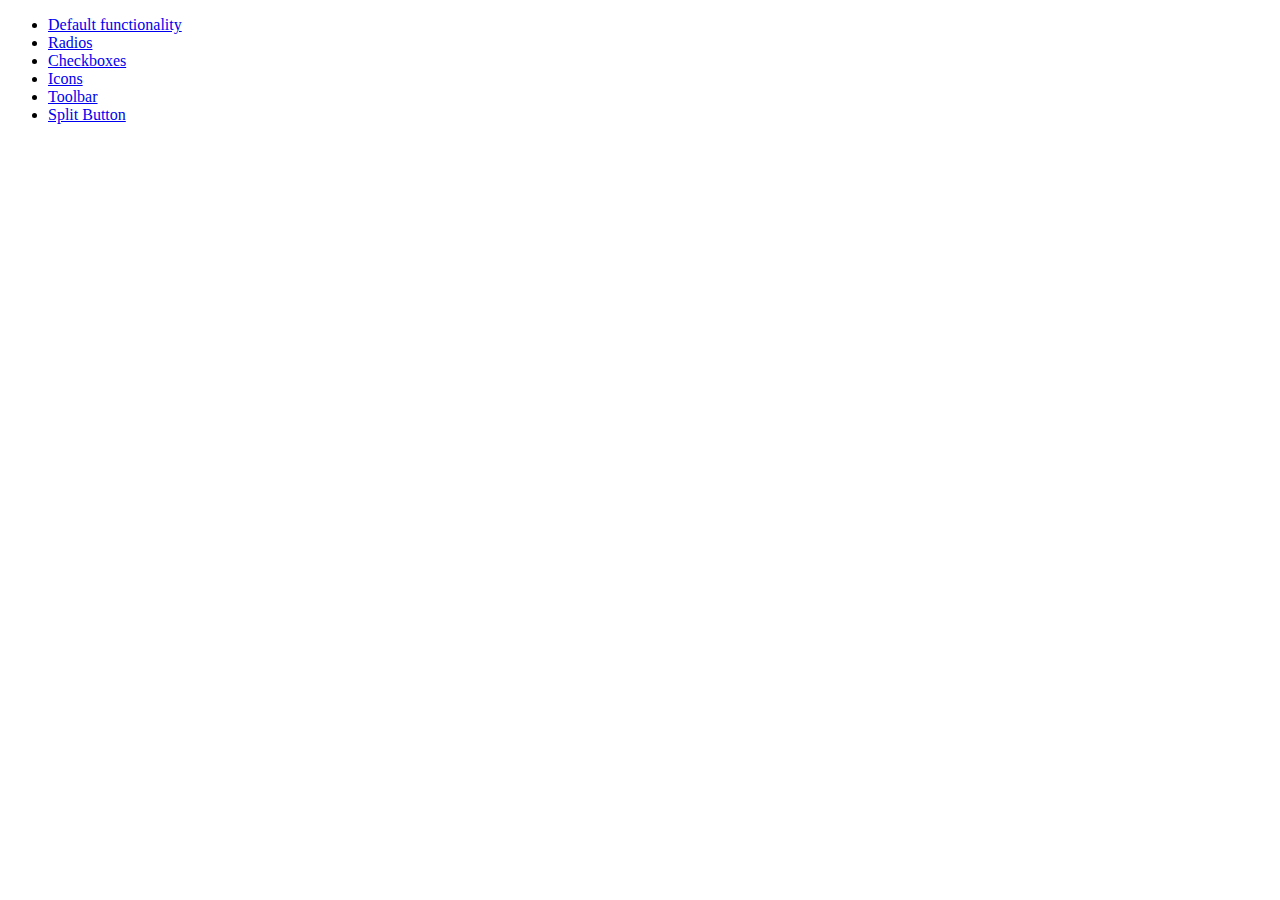
<file: NearsightedDate/public/javascripts/jquery-ui-1.10.3.custom/development-bundle/demos/button/index.html>
<!doctype html>
<html lang="en">
<head>
	<meta charset="utf-8">
	<title>jQuery UI Button Demos</title>
</head>
<body>

<ul>
	<li><a href="default.html">Default functionality</a></li>
	<li><a href="radio.html">Radios</a></li>
	<li><a href="checkbox.html">Checkboxes</a></li>
	<li><a href="icons.html">Icons</a></li>
	<li><a href="toolbar.html">Toolbar</a></li>
	<li><a href="splitbutton.html">Split Button</a></li>
</ul>

</body>
</html>
</file>
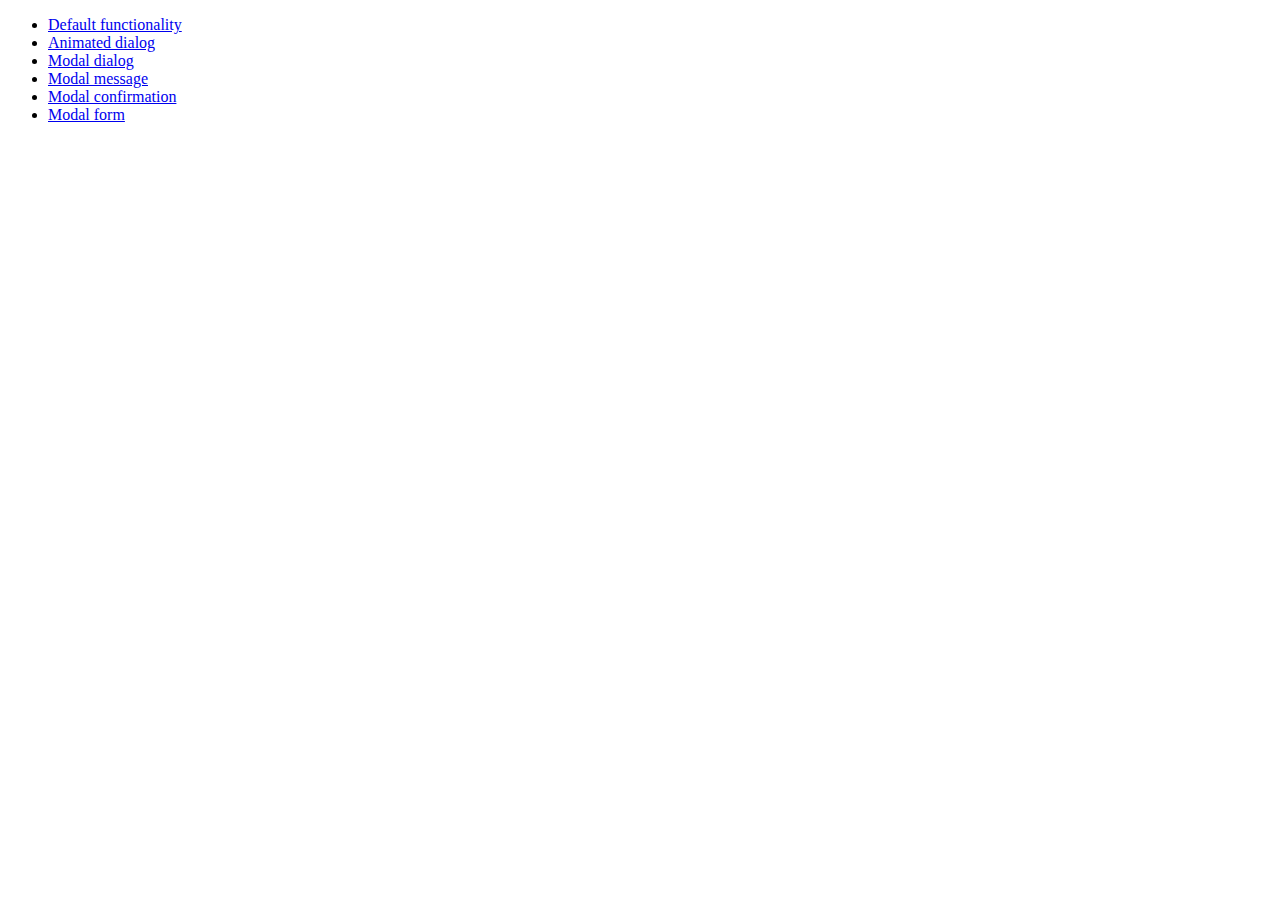
<file: NearsightedDate/public/javascripts/jquery-ui-1.10.3.custom/development-bundle/demos/dialog/index.html>
<!doctype html>
<html lang="en">
<head>
	<meta charset="utf-8">
	<title>jQuery UI Dialog Demos</title>
</head>
<body>

<ul>
	<li><a href="default.html">Default functionality</a></li>
	<li><a href="animated.html">Animated dialog</a></li>
	<li><a href="modal.html">Modal dialog</a></li>
	<li><a href="modal-message.html">Modal message</a></li>
	<li><a href="modal-confirmation.html">Modal confirmation</a></li>
	<li><a href="modal-form.html">Modal form</a></li>
</ul>

</body>
</html>
</file>
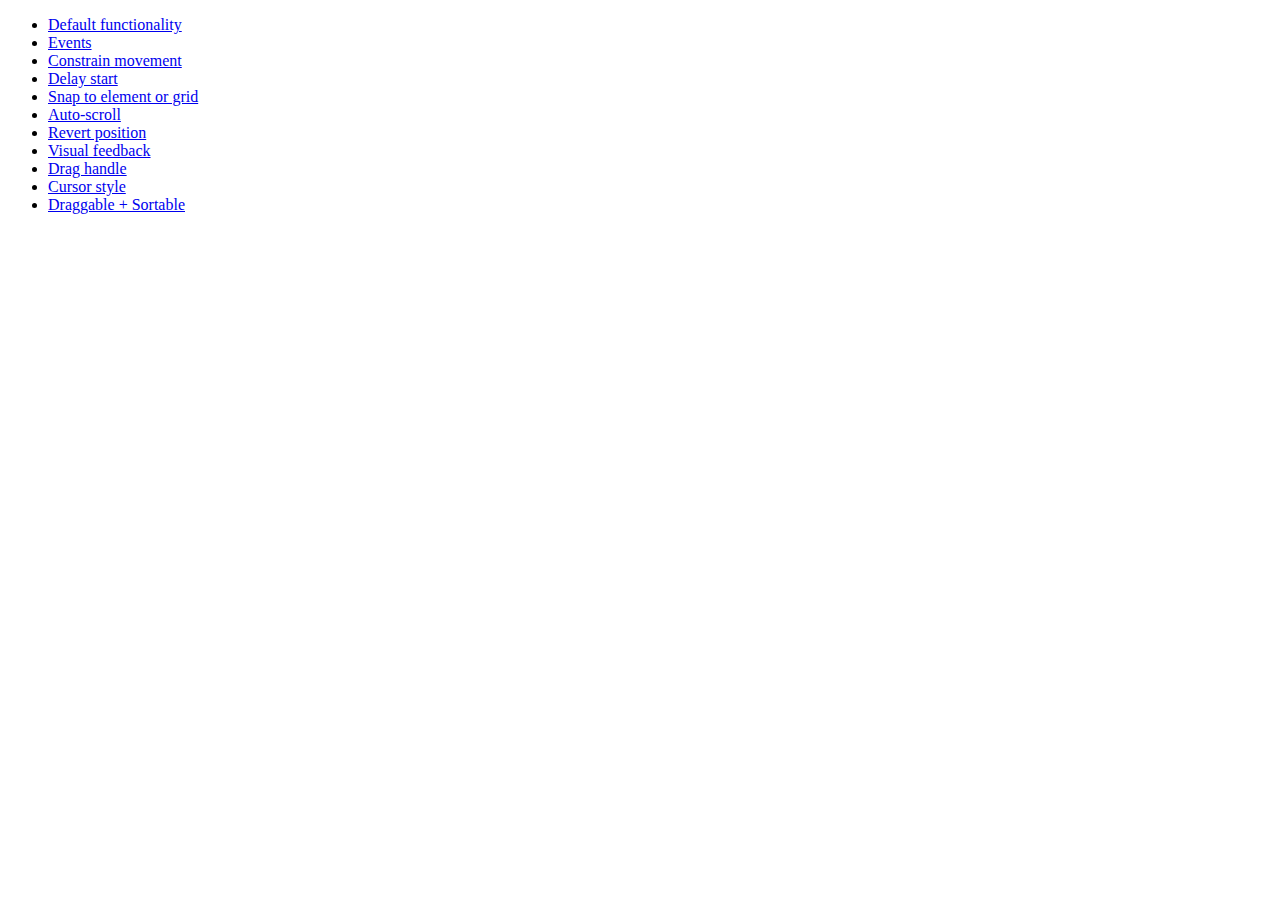
<file: NearsightedDate/public/javascripts/jquery-ui-1.10.3.custom/development-bundle/demos/draggable/index.html>
<!doctype html>
<html lang="en">
<head>
	<meta charset="utf-8">
	<title>jQuery UI Draggable Demos</title>
</head>
<body>

<ul>
	<li><a href="default.html">Default functionality</a></li>
	<li><a href="events.html">Events</a></li>
	<li><a href="constrain-movement.html">Constrain movement</a></li>
	<li><a href="delay-start.html">Delay start</a></li>
	<li><a href="snap-to.html">Snap to element or grid</a></li>
	<li><a href="scroll.html">Auto-scroll</a></li>
	<li><a href="revert.html">Revert position</a></li>
	<li><a href="visual-feedback.html">Visual feedback</a></li>
	<li><a href="handle.html">Drag handle</a></li>
	<li><a href="cursor-style.html">Cursor style</a></li>
	<li><a href="sortable.html">Draggable + Sortable</a></li>
</ul>

</body>
</html>
</file>
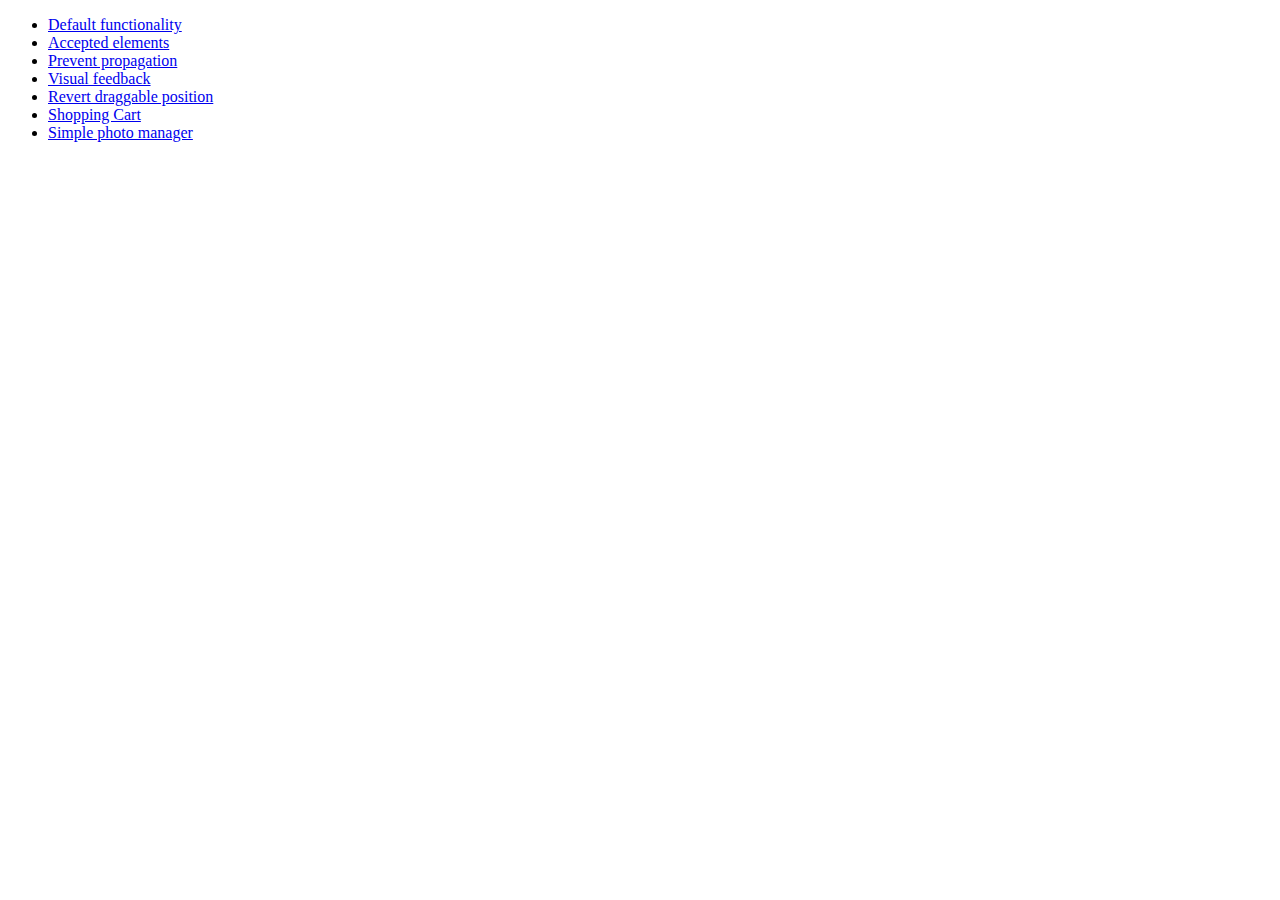
<file: NearsightedDate/public/javascripts/jquery-ui-1.10.3.custom/development-bundle/demos/droppable/index.html>
<!doctype html>
<html lang="en">
<head>
	<meta charset="utf-8">
	<title>jQuery UI Droppable Demos</title>
</head>
<body>

<ul>
	<li><a href="default.html">Default functionality</a></li>
	<li><a href="accepted-elements.html">Accepted elements</a></li>
	<li><a href="propagation.html">Prevent propagation</a></li>
	<li><a href="visual-feedback.html">Visual feedback</a></li>
	<li><a href="revert.html">Revert draggable position</a></li>
	<li><a href="shopping-cart.html">Shopping Cart</a></li>
	<li><a href="photo-manager.html">Simple photo manager</a></li>
</ul>

</body>
</html>
</file>
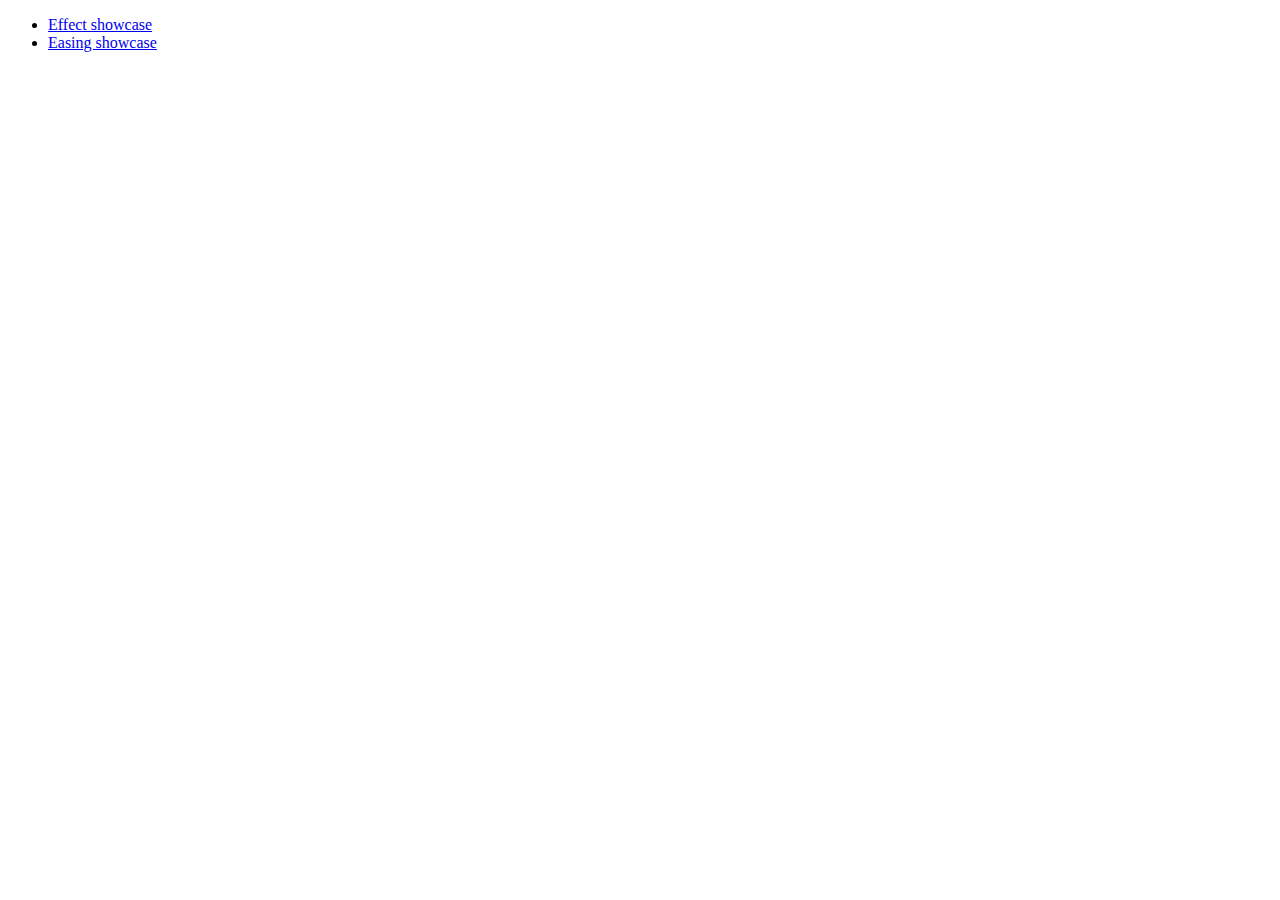
<file: NearsightedDate/public/javascripts/jquery-ui-1.10.3.custom/development-bundle/demos/effect/index.html>
<!doctype html>
<html lang="en">
<head>
	<meta charset="utf-8">
	<title>jQuery UI Effects Demos</title>
</head>
<body>

<ul>
	<li><a href="default.html">Effect showcase</a></li>
	<li><a href="easing.html">Easing showcase</a></li>
</ul>

</body>
</html>
</file>
